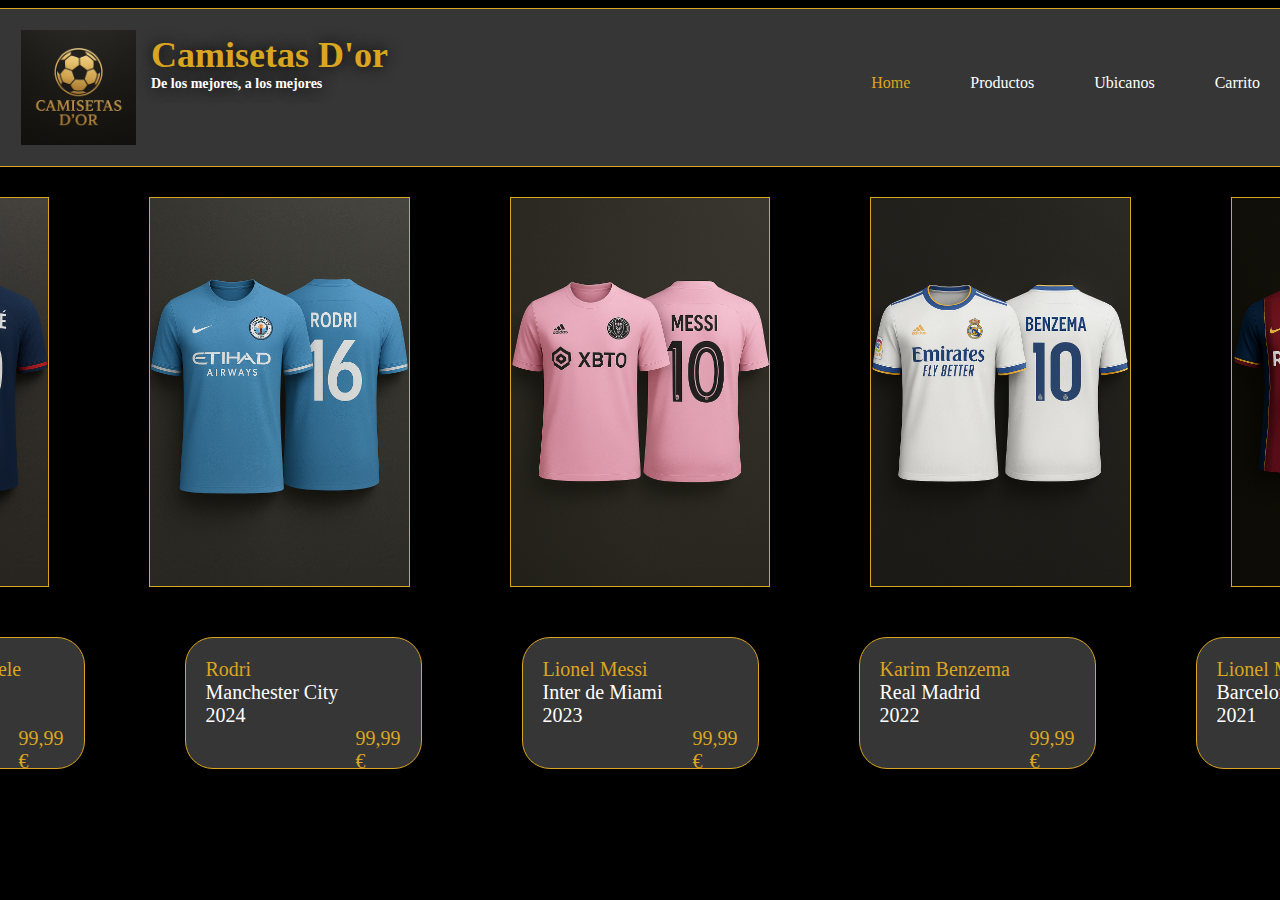
<file: index.html>
<!DOCTYPE html>
<html lang="en">

<head>
    <meta charset="UTF-8">
    <meta name="viewport" content="width=device-width, initial-scale=1.0">
    <title>Camisetas D'or</title>
    <link rel="stylesheet" href="style.css">
</head>

<body>
    <header>
        <div class="Izq">
            <img src="Imagenes/logo.png" alt="logo">
            <div class="titulo">
                <h1>Camisetas D'or</h1>
                <h2>De los mejores, a los mejores</h2>
            </div>
        </div>
        <nav class="Botones">
            <ul>
                <li class="local"><a href="index.html">Home</a></li>
                <li><a href="productos.html">Productos</a></li>
                <li><a href="ubicanos.html">Ubicanos </a></li>
                <li><a href="carrito.html">Carrito</a></li>
            </ul>
        </nav>
    </header>
    <main>
        <div class="Camisetas">
            <img src="Imagenes/251.png" alt="251">
            <img src="Imagenes/241.png" alt="241">
            <img src="Imagenes/231.png" alt="231">
            <img src="Imagenes/221.png" alt="221">
            <img src="Imagenes/211.png" alt="211">
        </div>
        <div class="Descripciones">
            <div class="Descripcion">
                <p class="Nombre">Ousmane Dembele</p>
                <p>PSG</p>
                <p>2025</p>
                <ul class="Precio">
                    <li><a href="Jugadores/251.html">99,99 € </a></li>
                </ul>
            </div>
            <div class="Descripcion">
                <p class="Nombre">Rodri</p>
                <p>Manchester City</p>
                <p>2024</p>
                <ul class="Precio">
                    <li><a href="Jugadores/241.html">99,99 € </a></li>
                </ul>
            </div>
            <div class="Descripcion">
                <p class="Nombre">Lionel Messi</p>
                <p>Inter de Miami</p>
                <p>2023</p>
                <ul class="Precio">
                    <li><a href="Jugadores/231.html">99,99 € </a></li>
                </ul>
            </div>
            <div class="Descripcion">
                <p class="Nombre">Karim Benzema</p>
                <p>Real Madrid</p>
                <p>2022</p>
                <ul class="Precio">
                    <li><a href="Jugadores/221.html">99,99 € </a></li>
                </ul>
            </div>
            <div class="Descripcion">
                <p class="Nombre">Lionel Messi</p>
                <p>Barcelona</p>
                <p>2021</p>
                <ul class="Precio">
                    <li><a href="Jugadores/211.html">99,99 € </a></li>
                </ul>
            </div>
        </div>
    </main>
</body>

</html>
</file>
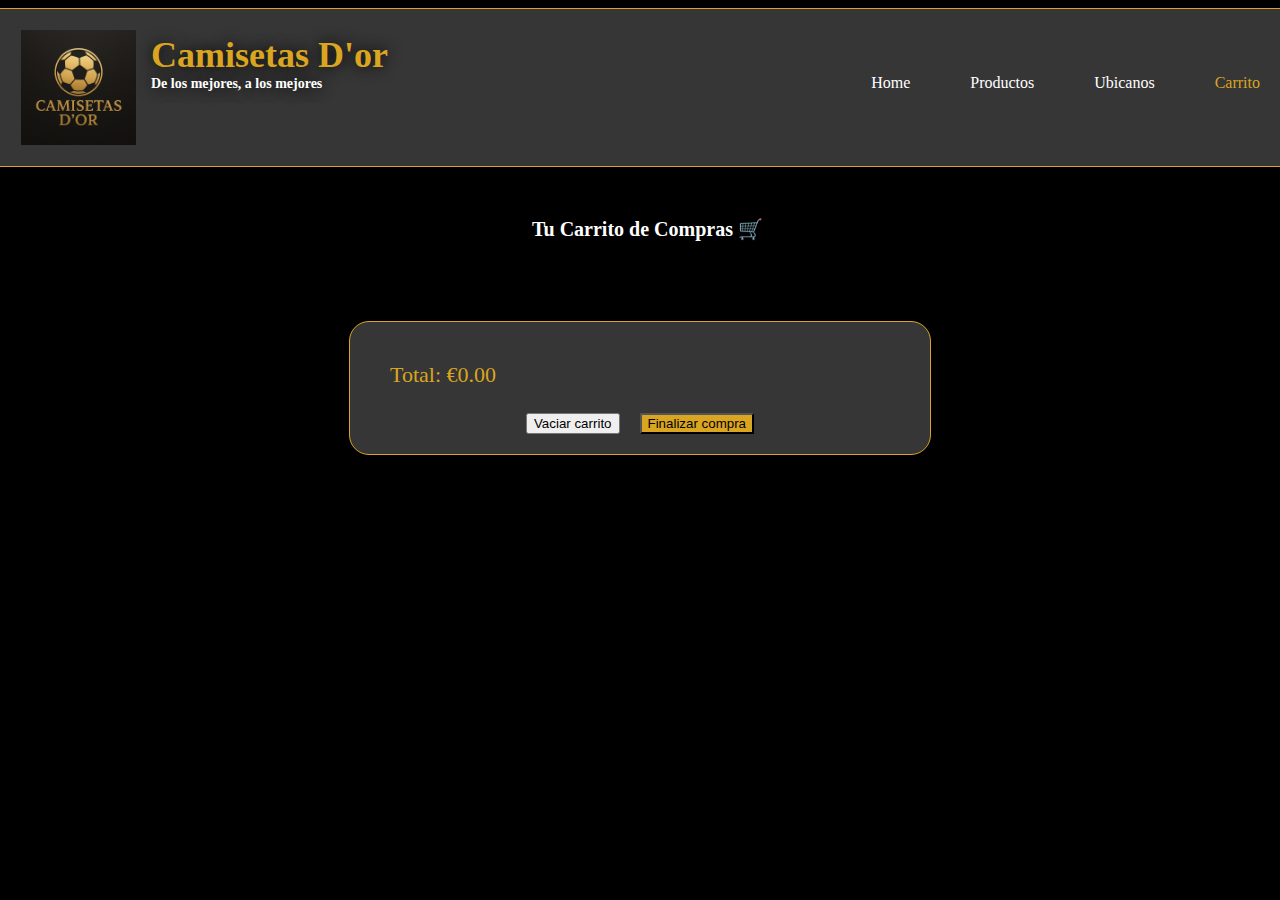
<file: carrito.html>
<!DOCTYPE html>
<html lang="es">
<head>
  <meta charset="UTF-8">
  <meta name="viewport" content="width=device-width, initial-scale=1.0">
  <title>Carrito - Camisetas D'or</title>
  <link rel="stylesheet" href="style.css">
</head>
<body>
  <header>
    <div class="Izq">
      <img src="Imagenes/logo.png" alt="logo">
      <div class="titulo">
        <h1>Camisetas D'or</h1>
        <h2>De los mejores, a los mejores</h2>
      </div>
    </div>
    <nav class="Botones">
      <ul>
        <li><a href="index.html">Home</a></li>
        <li><a href="productos.html">Productos</a></li>
        <li><a href="ubicanos.html">Ubicanos</a></li>
        <li class="local"><a href="carrito.html">Carrito</a></li>
      </ul>
    </nav>
  </header>

  <main class="pagina-carrito">
    <h2>Tu Carrito de Compras 🛒</h2>

    <div id="contenido-carrito" class="carrito-grande">
      <ul id="lista-carrito"></ul>
      <p id="total">Total: €0.00</p>

      <div class="carrito-botones">
        <button id="vaciar">Vaciar carrito</button>
        <button id="finalizar">Finalizar compra</button>
      </div>
    </div>
  </main>

  <script src="carrito.js"></script>
</body>
</html>
</file>
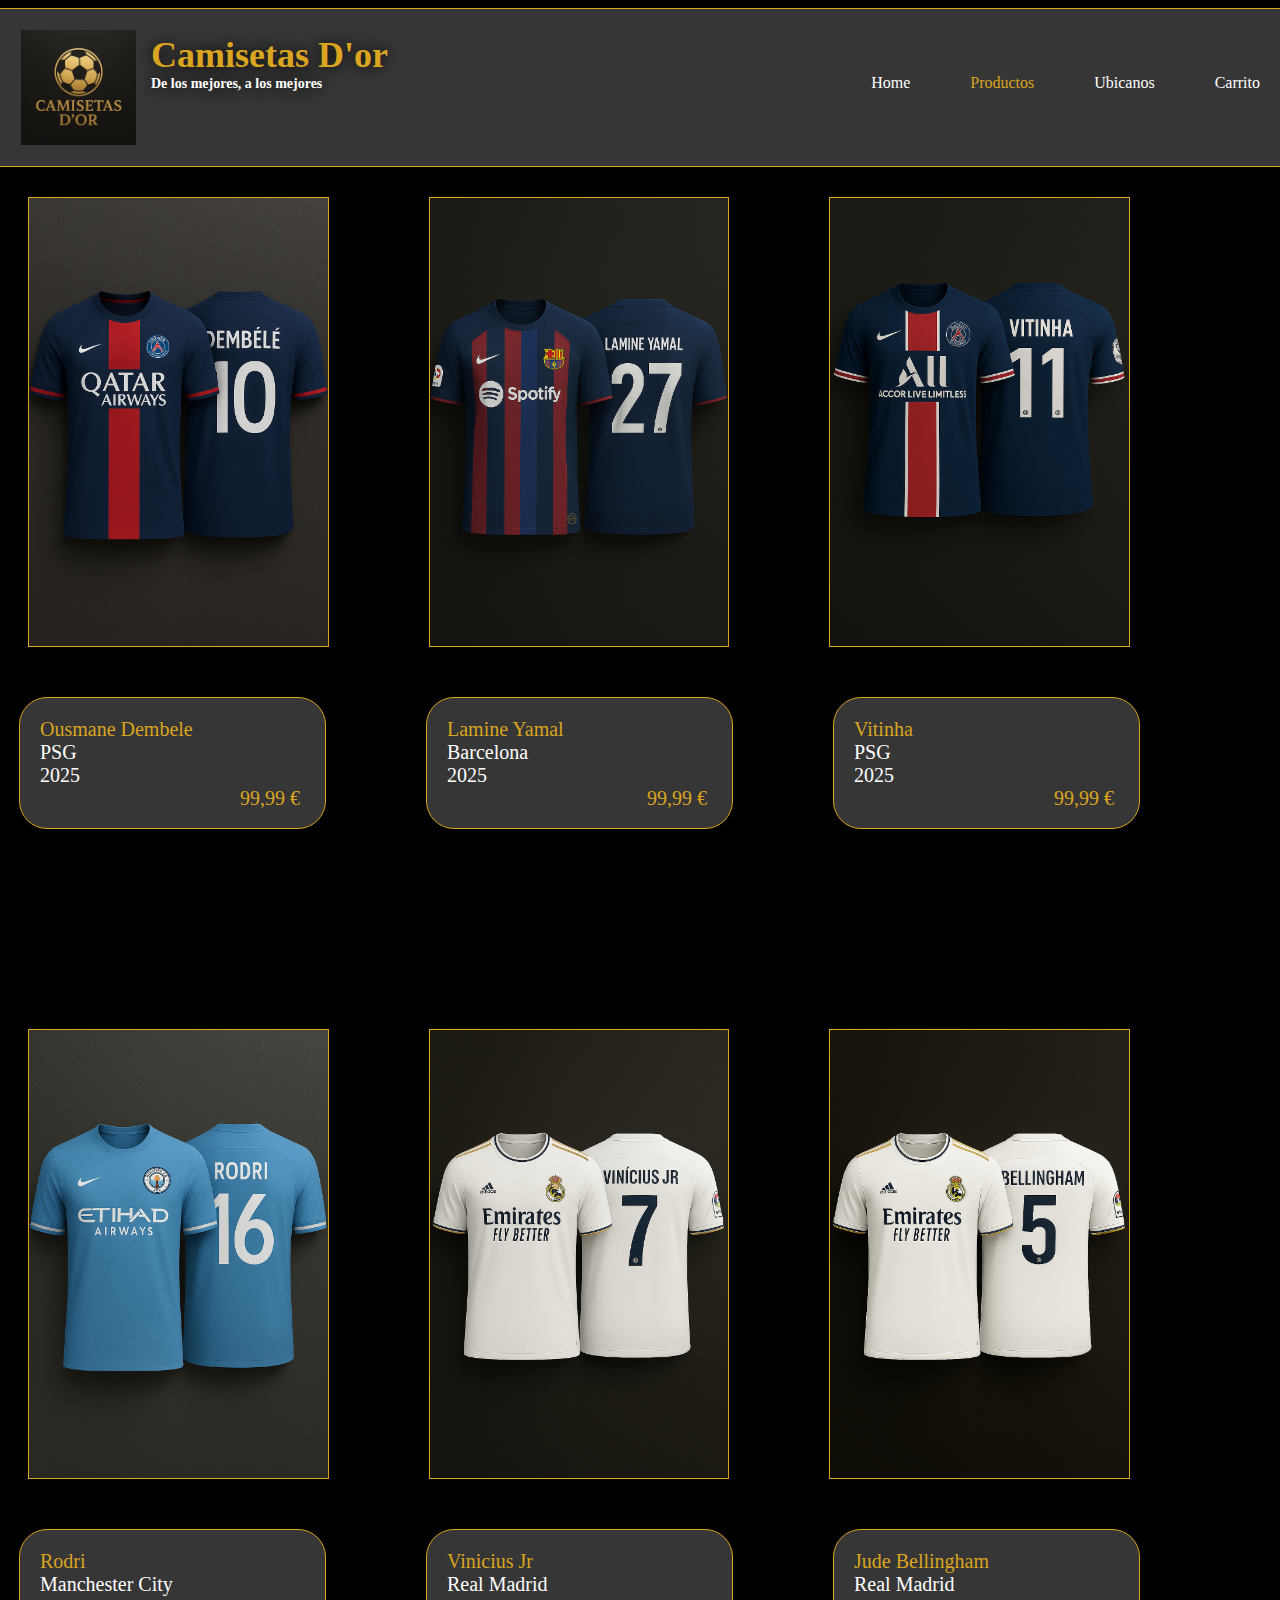
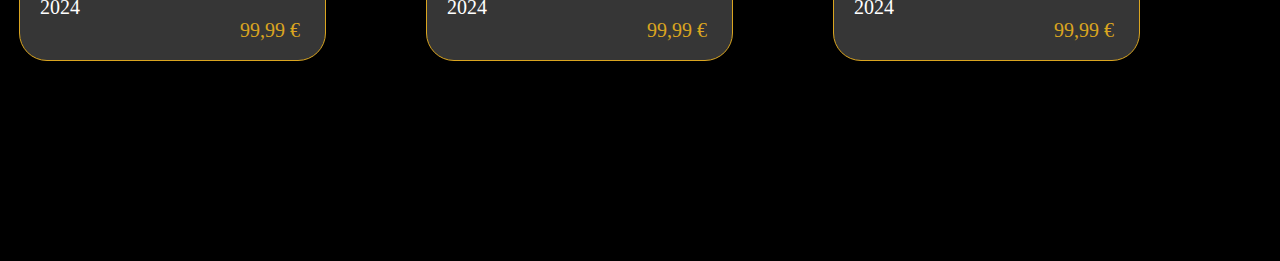
<file: productos.html>
<!DOCTYPE html>
<html lang="en">

<head>
    <meta charset="UTF-8">
    <meta name="viewport" content="width=device-width, initial-scale=1.0">
    <title>Productos - Camisetas D'or</title>
    <link rel="stylesheet" href="style.css">
</head>

<body>
    <header>
        <div class="Izq">
            <img src="Imagenes/logo.png" alt="logo">
            <div class="titulo">
                <h1>Camisetas D'or</h1>
                <h2>De los mejores, a los mejores</h2>
            </div>
        </div>
        <nav class="Botones">
            <ul>
                <li><a href="index.html">Home</a></li>
                <li class="local"><a href="productos.html">Productos</a></li>
                <li><a href="ubicanos.html">Ubicanos </a></li>
                <li><a href="carrito.html">Carrito</a></li>
            </ul>
        </nav>
    </header>
    <main>
        <div class="Panorama">
            <div class="CamisetasPro">
                <div class="Podio">
                    <p>Ballon D'or</p>
                    <P>Temporada 24/25</P>
                    <p class="Pri">- Ousmane Dembele</p>
                    <p class="Seg">- Lamine Yamal</p>
                    <p class="Ter">- Vitinha</p>
                </div>
                <img src="Imagenes/251.png" alt="251">
                <img src="Imagenes/252.png" alt="252">
                <img src="Imagenes/253.png" alt="253">
            </div>
            <div class="DescripcionesPro">
                <div class="DescripcionPro">
                    <p class="Nombre">Ousmane Dembele</p>
                    <p>PSG</p>
                    <p>2025</p>
                    <ul class="Precio">
                        <li><a href="Jugadores/251.html">99,99 € </a></li>
                    </ul>
                </div>
                <div class="DescripcionPro">
                    <p class="Nombre">Lamine Yamal</p>
                    <p>Barcelona</p>
                    <p>2025</p>
                    <ul class="Precio">
                        <li><a href="Jugadores/252.html">99,99 € </a></li>
                    </ul>
                </div>
                <div class="DescripcionPro">
                    <p class="Nombre">Vitinha</p>
                    <p>PSG</p>
                    <p>2025</p>
                    <ul class="Precio">
                        <li><a href="Jugadores/253.html">99,99 € </a></li>
                    </ul>
                </div>
            </div>
        </div>
        <div class="Panorama">
            <div class="CamisetasPro">
                <div class="Podio">
                    <p>Ballon D'or</p>
                    <P>Temporada 23/24</P>
                    <p class="Pri">- Rodri</p>
                    <p class="Seg">- Vinicius Jr</p>
                    <p class="Ter">- Jude Bellingham</p>
                </div>
                <img src="Imagenes/241.png" alt="241">
                <img src="Imagenes/242.png" alt="242">
                <img src="Imagenes/243.png" alt="243">
            </div>
            <div class="DescripcionesPro">
                <div class="DescripcionPro">
                    <p class="Nombre">Rodri</p>
                    <p>Manchester City</p>
                    <p>2024</p>
                    <ul class="Precio">
                        <li><a href="Jugadores/241.html">99,99 € </a></li>
                    </ul>
                </div>
                <div class="DescripcionPro">
                    <p class="Nombre">Vinicius Jr</p>
                    <p>Real Madrid</p>
                    <p>2024</p>
                    <ul class="Precio">
                        <li><a href="Jugadores/242.html">99,99 € </a></li>
                    </ul>
                </div>
                <div class="DescripcionPro">
                    <p class="Nombre">Jude Bellingham</p>
                    <p>Real Madrid</p>
                    <p>2024</p>
                    <ul class="Precio">
                        <li><a href="Jugadores/243.html">99,99 € </a></li>
                    </ul>
                </div>
            </div>
        </div>
    </main>
</body>

</html>
</file>
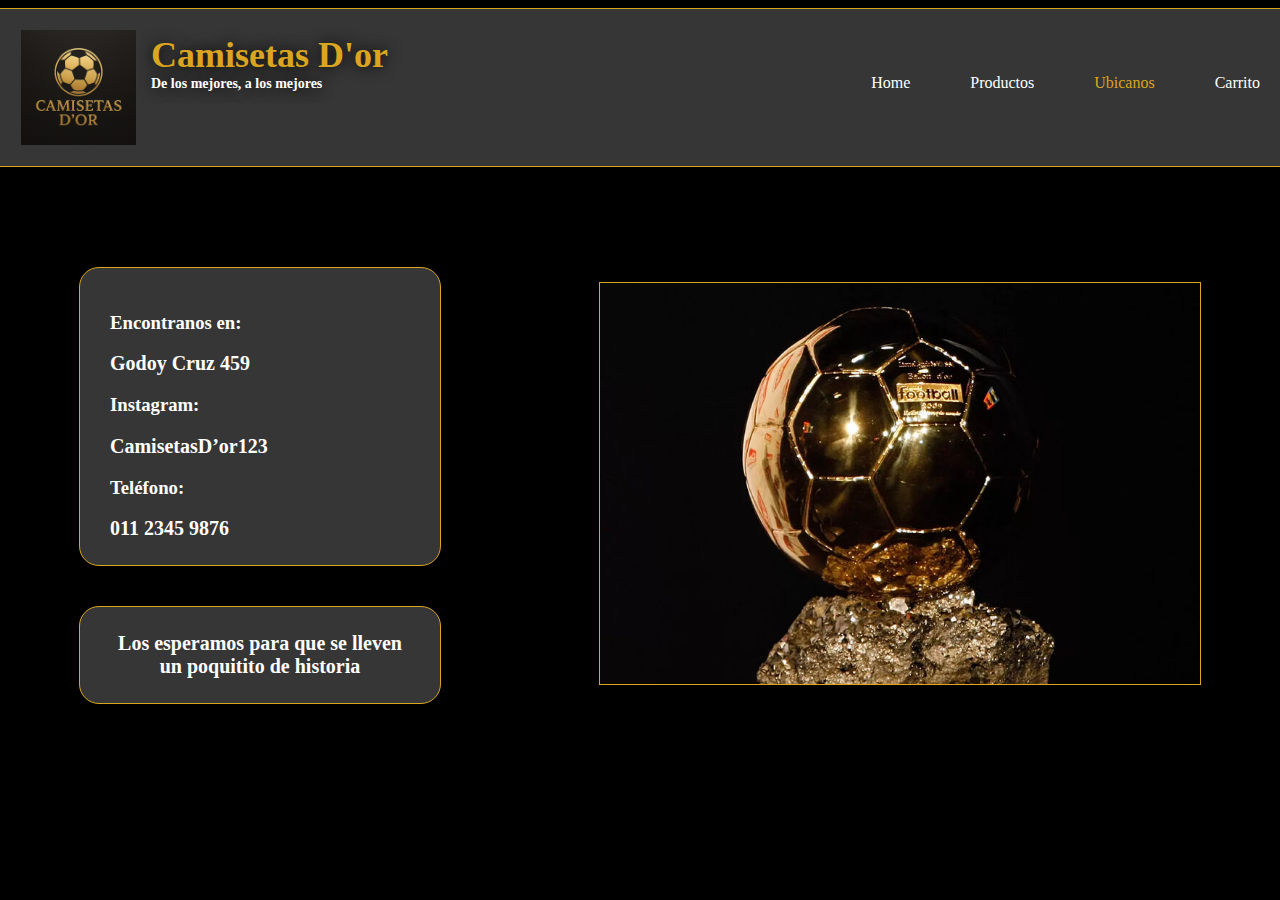
<file: ubicanos.html>
<!DOCTYPE html>
<html lang="en">

<head>
    <meta charset="UTF-8">
    <meta name="viewport" content="width=device-width, initial-scale=1.0">
    <title>Ubicanos - Camisetas D'or</title>
    <link rel="stylesheet" href="style.css">
</head>

<body>
    <header>
        <div class="Izq">
            <img src="Imagenes/logo.png" alt="logo">
            <div class="titulo">
                <h1>Camisetas D'or</h1>
                <h2>De los mejores, a los mejores</h2>
            </div>
        </div>
        <nav class="Botones">
            <ul>
                <li><a href="index.html">Home</a></li>
                <li><a href="productos.html">Productos</a></li>
                <li class="local"><a href="ubicanos.html">Ubicanos </a></li>
                <li><a href="carrito.html">Carrito</a></li>
            </ul>
        </nav>
    </header>
    <main class="Total">
        <section class="Info">
            <div class="Info1">
                <h3>Encontranos en:</h3>
                <p><strong>Godoy Cruz 459</strong></p>
                <h3>Instagram:</h3>
                <p><strong>CamisetasD’or123</strong></p>
                <h3>Teléfono:</h3>
                <p><strong>011 2345 9876</strong></p>
            </div>

            <div class="Info2">
                <p><strong>Los esperamos para que se lleven un poquitito de historia</strong></p>
            </div>
        </section>

        <section class="Pelota">
            <img src="Imagenes/Balon.jpg" alt="Ballon d'Or">
        </section>
    </main>
</body>

</html>
</file>
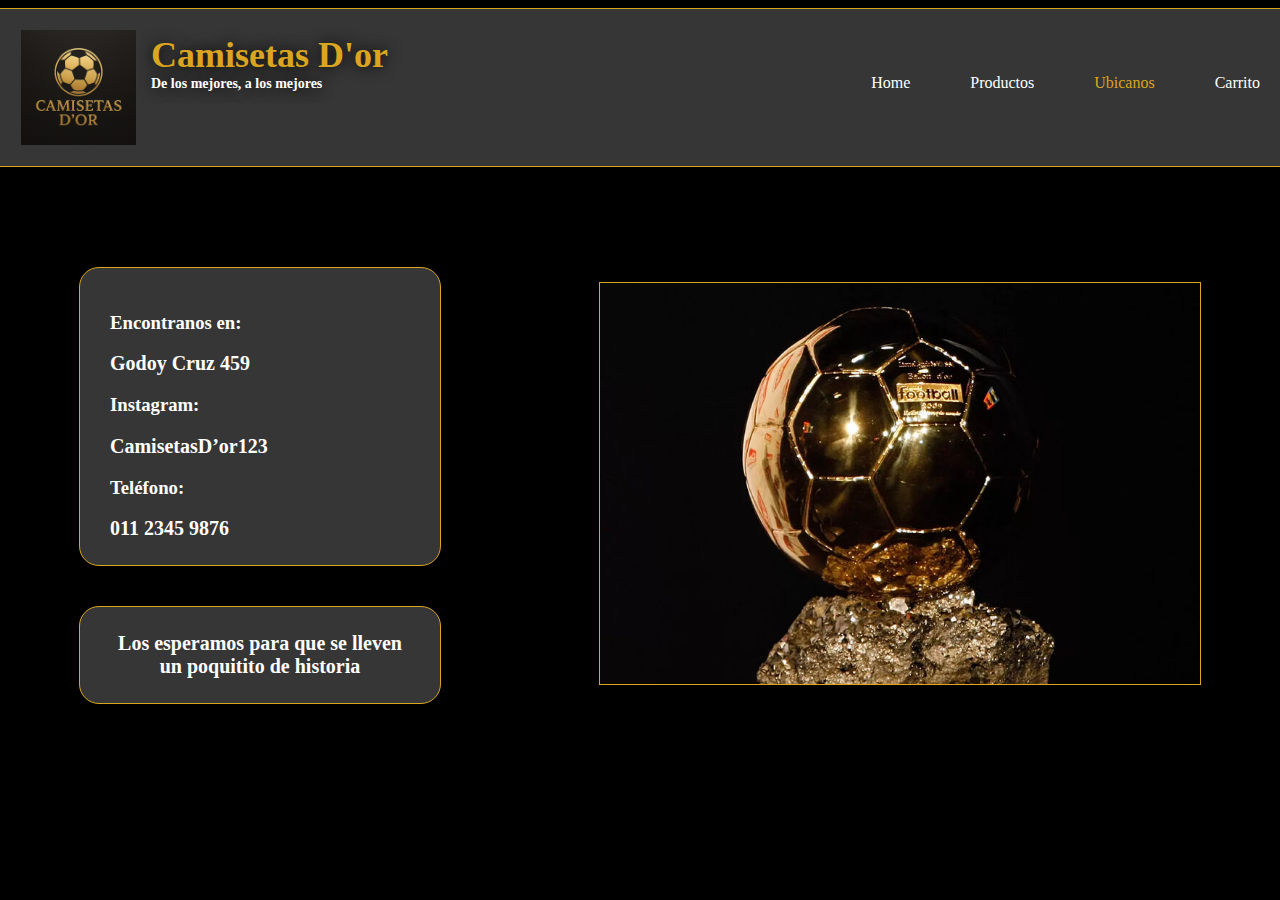
<file: Camisetas D'or/ubicanos.html>
<!DOCTYPE html>
<html lang="en">

<head>
    <meta charset="UTF-8">
    <meta name="viewport" content="width=device-width, initial-scale=1.0">
    <title>Ubicanos - Camisetas D'or</title>
    <link rel="stylesheet" href="style.css">
</head>

<body>
    <header>
        <div class="Izq">
            <img src="../Imagenes/logo.png" alt="logo">
            <div class="titulo">
                <h1>Camisetas D'or</h1>
                <h2>De los mejores, a los mejores</h2>
            </div>
        </div>
        <nav class="Botones">
            <ul>
                <li><a href="../index.html">Home</a></li>
                <li><a href="../productos.html">Productos</a></li>
                <li class="local"><a href="../ubicanos.html">Ubicanos </a></li>
                <li><a href="carrito.html">Carrito</a></li>
            </ul>
        </nav>
    </header>
    <main class="Total">
        <section class="Info">
            <div class="Info1">
                <h3>Encontranos en:</h3>
                <p><strong>Godoy Cruz 459</strong></p>
                <h3>Instagram:</h3>
                <p><strong>CamisetasD’or123</strong></p>
                <h3>Teléfono:</h3>
                <p><strong>011 2345 9876</strong></p>
            </div>

            <div class="Info2">
                <p><strong>Los esperamos para que se lleven un poquitito de historia</strong></p>
            </div>
        </section>

        <section class="Pelota">
            <img src="Imagenes/Balon.jpg" alt="Ballon d'Or">
        </section>
    </main>
</body>

</html>
</file>
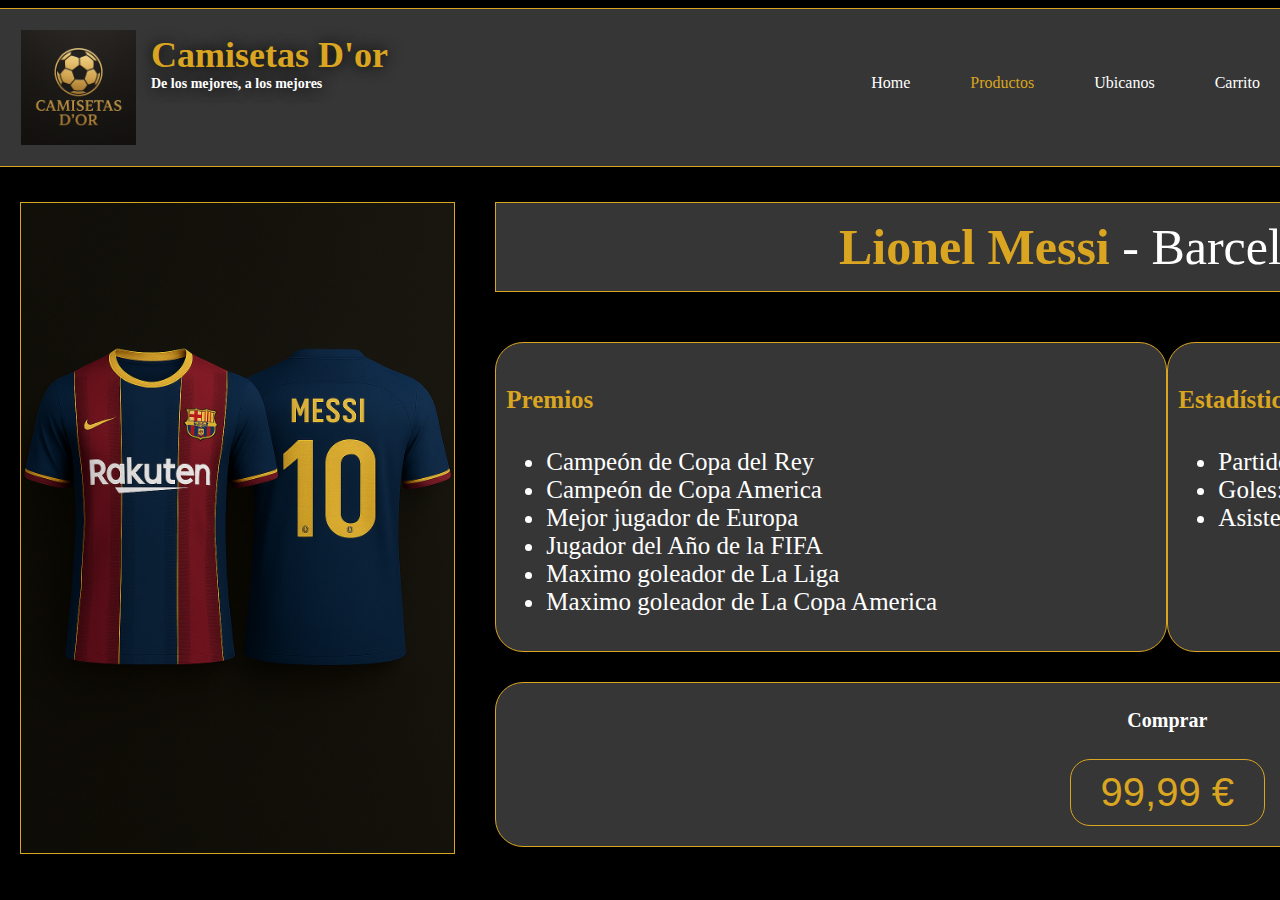
<file: Jugadores/211.html>
<!DOCTYPE html>
<html lang="en">

<head>
    <meta charset="UTF-8">
    <meta name="viewport" content="width=device-width, initial-scale=1.0">
    <title> Messi 2021 - Camisetas D'or</title>
    <link rel="stylesheet" href="../style.css">
</head>

<body>
    <header>
        <div class="Izq">
            <img src="../Imagenes/logo.png" alt="logo">
            <div class="titulo">
                <h1>Camisetas D'or</h1>
                <h2>De los mejores, a los mejores</h2>
            </div>
        </div>
        <nav class="Botones">
            <ul>
                <li><a href="../index.html">Home</a></li>
                <li class="local"><a href="../productos.html">Productos</a></li>
                <li><a href="../ubicanos.html">Ubicanos </a></li>
                <li><a href="../carrito.html">Carrito</a></li>
            </ul>
        </nav>
    </header>
    <main>
        <div class="Todo">
            <div class="Tarjeta">
                <div class="Izquierda">
                    <img src="../Imagenes/211.png" alt="211">
                </div>
                <div class="Derecha">
                    <div class="NombreProp">
                        <span>Lionel Messi</span> - Barcelona - 2021
                    </div>
                    <div class="Palmares">
                        <div class="Contenido">
                            <h4>Premios</h4>
                            <ul>
                                <li>Campeón de Copa del Rey</li>
                                <li>Campeón de Copa America</li>
                                <li>Mejor jugador de Europa</li>
                                <li>Jugador del Año de la FIFA</li>
                                <li>Maximo goleador de La Liga</li>
                                <li>Maximo goleador de La Copa America</li>
                            </ul>
                        </div>
                        <div class="Contenido">
                            <h4>Estadísticas</h4>
                            <ul>
                                <li>Partidos: 47</li>
                                <li>Goles: 38</li>
                                <li>Asistencias: 14</li>
                            </ul>
                        </div>
                    </div>
                    <div class="Pagar">
                        <h4>Comprar</h4>
                        <button class="boton-comprar">99,99 €</button>
                    </div>
                </div>
            </div>
        </div>
    </main>
    <script src="../carrito.js"></script>
    <script>
        document.addEventListener("DOMContentLoaded", () => {
            const boton = document.querySelector(".boton-comprar");
            if (boton) {
                boton.addEventListener("click", () => {
                    agregarAlCarrito("Lionel Messi - 2021", 99.99); // cambia el nombre según la camiseta
                });
            }
        });
    </script>
</body>

</html>
</file>
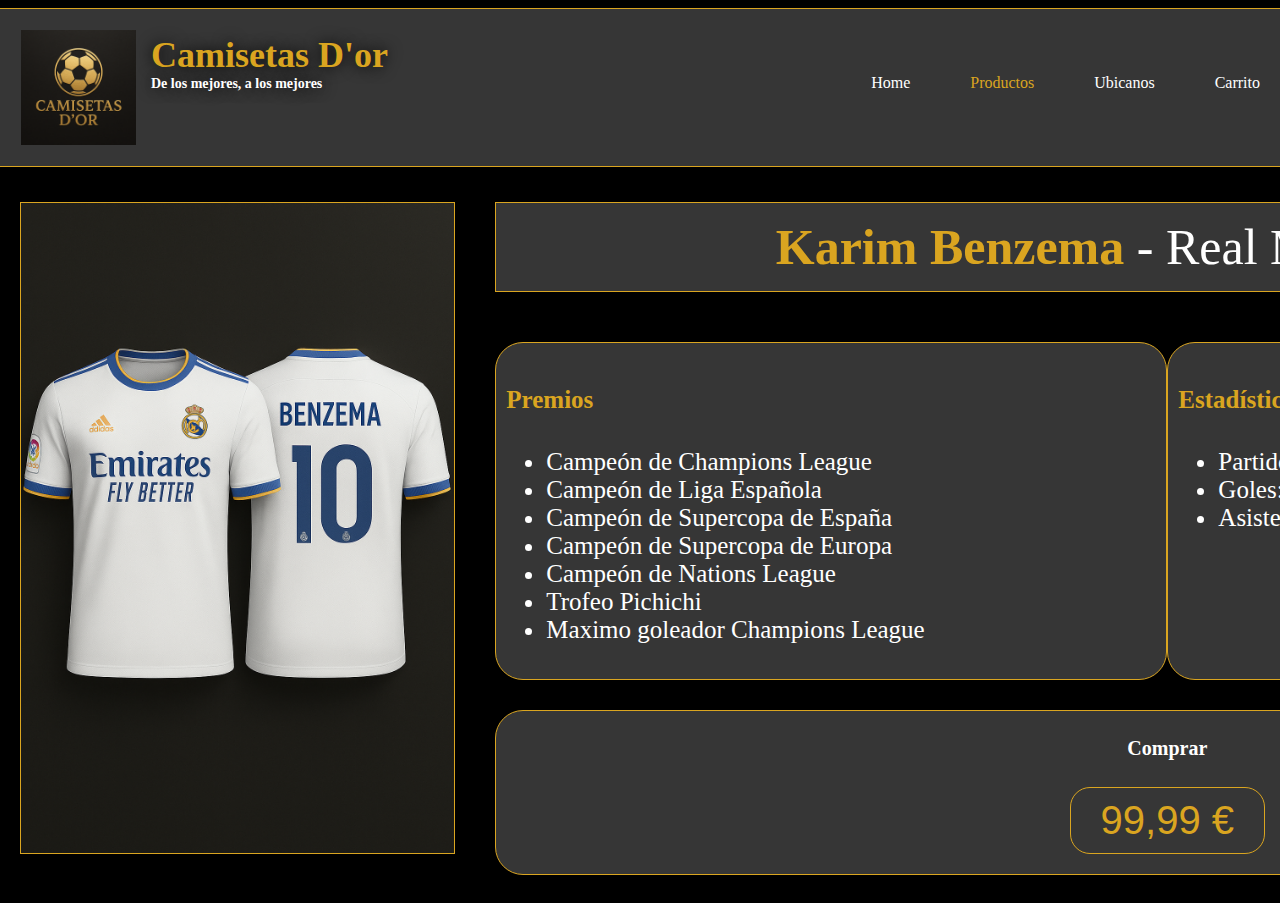
<file: Jugadores/221.html>
<!DOCTYPE html>
<html lang="en">
    
<head>
    <meta charset="UTF-8">
    <meta name="viewport" content="width=device-width, initial-scale=1.0">
    <title>Benzema 2022 - Camisetas D'or</title>
    <link rel="stylesheet" href="../style.css">
</head>

<body>
    <header>
        <div class="Izq">
            <img src="../Imagenes/logo.png" alt="logo">
            <div class="titulo">
                <h1>Camisetas D'or</h1>
                <h2>De los mejores, a los mejores</h2>
            </div>
        </div>
        <nav class="Botones">
            <ul>
                <li><a href="../index.html">Home</a></li>
                <li class="local"><a href="../productos.html">Productos</a></li>
                <li><a href="../ubicanos.html">Ubicanos </a></li>
                <li><a href="../carrito.html">Carrito</a></li>
            </ul>
        </nav>
    </header>
    <main>
        <div class="Todo">
            <div class="Tarjeta">
                <div class="Izquierda">
                    <img src="../Imagenes/221.png" alt="221">
                </div>
                <div class="Derecha">
                    <div class="NombreProp">
                        <span>Karim Benzema</span> - Real Madrid - 2022
                    </div>
                    <div class="Palmares">
                        <div class="Contenido">
                            <h4>Premios</h4>
                            <ul>
                                <li>Campeón de Champions League</li>
                                <li>Campeón de Liga Española</li>
                                <li>Campeón de Supercopa de España</li>
                                <li>Campeón de Supercopa de Europa</li>
                                <li>Campeón de Nations League</li>
                                <li>Trofeo Pichichi</li>
                                <li>Maximo goleador Champions League</li>
                            </ul>
                        </div>
                        <div class="Contenido">
                            <h4>Estadísticas</h4>
                            <ul>
                                <li>Partidos: 46</li>
                                <li>Goles: 44</li>
                                <li>Asistencias: 15</li>
                            </ul>
                        </div>
                    </div>
                    <div class="Pagar">
                        <h4>Comprar</h4>
                        <button class="boton-comprar">99,99 €</button>
                    </div>
                </div>
            </div>
        </div>
    </main>
    <script src="../carrito.js"></script>
    <script>
        document.addEventListener("DOMContentLoaded", () => {
            const boton = document.querySelector(".boton-comprar");
            if (boton) {
                boton.addEventListener("click", () => {
                    agregarAlCarrito("Karim Benzema - 2022", 99.99); // cambia el nombre según la camiseta
                });
            }
        });
    </script>
</body>

</html>
</file>
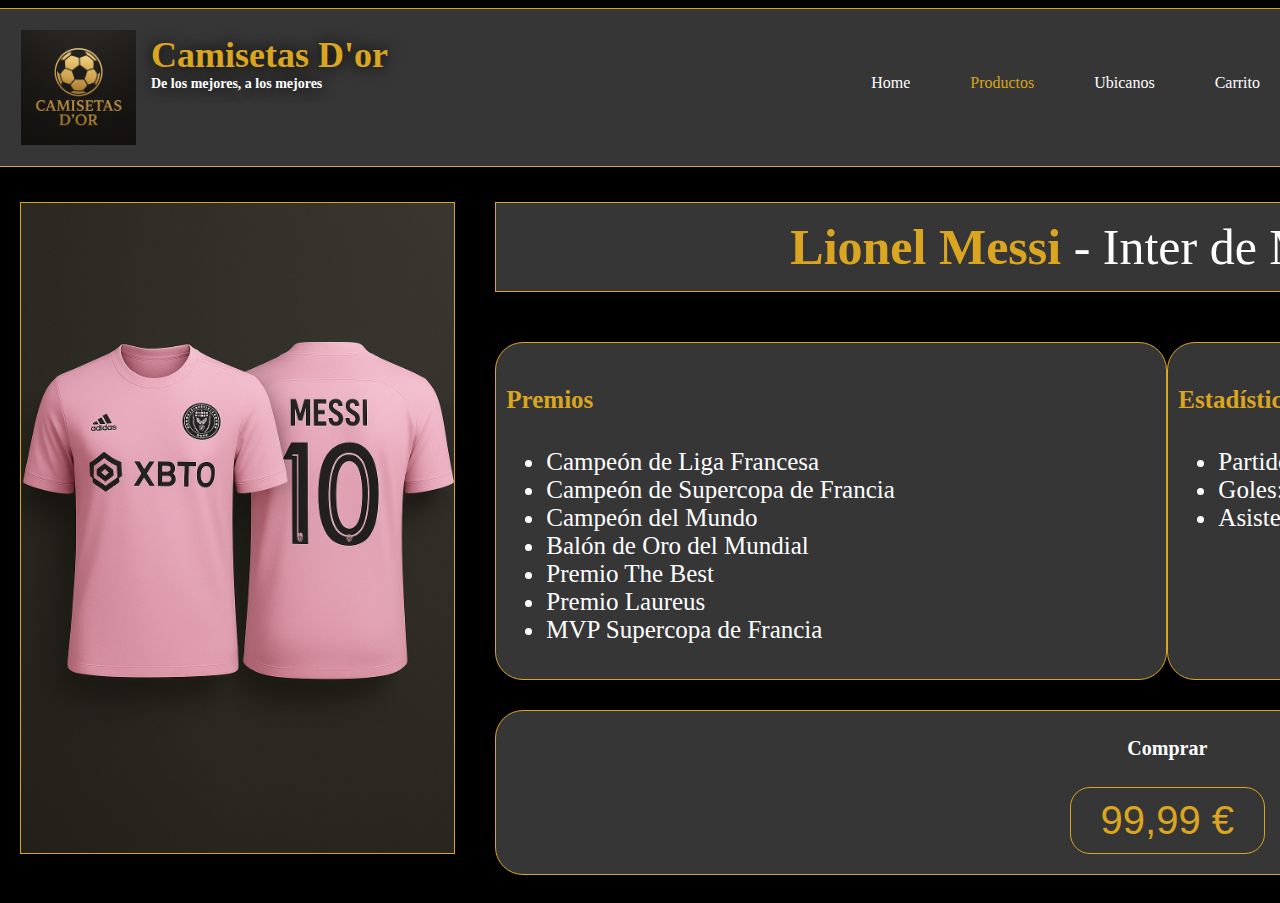
<file: Jugadores/231.html>
<!DOCTYPE html>
<html lang="en">

<head>
    <meta charset="UTF-8">
    <meta name="viewport" content="width=device-width, initial-scale=1.0">
    <title>Messi 2023 - Camisetas D'or</title>
    <link rel="stylesheet" href="../style.css">
</head>

<body>
    <header>
        <div class="Izq">
            <img src="../Imagenes/logo.png" alt="logo">
            <div class="titulo">
                <h1>Camisetas D'or</h1>
                <h2>De los mejores, a los mejores</h2>
            </div>
        </div>
        <nav class="Botones">
            <ul>
                <li><a href="../index.html">Home</a></li>
                <li class="local"><a href="../productos.html">Productos</a></li>
                <li><a href="../ubicanos.html">Ubicanos </a></li>
                <li><a href="../carrito.html">Carrito</a></li>
            </ul>
        </nav>
    </header>
    <main>
        <div class="Todo">
            <div class="Tarjeta">
                <div class="Izquierda">
                    <img src="../Imagenes/231.png" alt="231">
                </div>
                <div class="Derecha">
                    <div class="NombreProp">
                        <span>Lionel Messi</span> - Inter de Miami - 2023
                    </div>
                    <div class="Palmares">
                        <div class="Contenido">
                            <h4>Premios</h4>
                            <ul>
                                <li>Campeón de Liga Francesa</li>
                                <li>Campeón de Supercopa de Francia</li>
                                <li>Campeón del Mundo</li>
                                <li>Balón de Oro del Mundial</li>
                                <li>Premio The Best</li>
                                <li>Premio Laureus</li>
                                <li>MVP Supercopa de Francia</li>
                            </ul>
                        </div>
                        <div class="Contenido">
                            <h4>Estadísticas</h4>
                            <ul>
                                <li>Partidos: 55</li>
                                <li>Goles: 32</li>
                                <li>Asistencias: 25</li>
                            </ul>
                        </div>
                    </div>
                    <div class="Pagar">
                        <h4>Comprar</h4>
                        <button class="boton-comprar">99,99 €</button>
                    </div>
                </div>
            </div>
        </div>
    </main>
    <script src="../carrito.js"></script>
    <script>
        document.addEventListener("DOMContentLoaded", () => {
            const boton = document.querySelector(".boton-comprar");
            if (boton) {
                boton.addEventListener("click", () => {
                    agregarAlCarrito("Lionel Messi - 2023", 99.99); // cambia el nombre según la camiseta
                });
            }
        });
    </script>
</body>

</html>
</file>
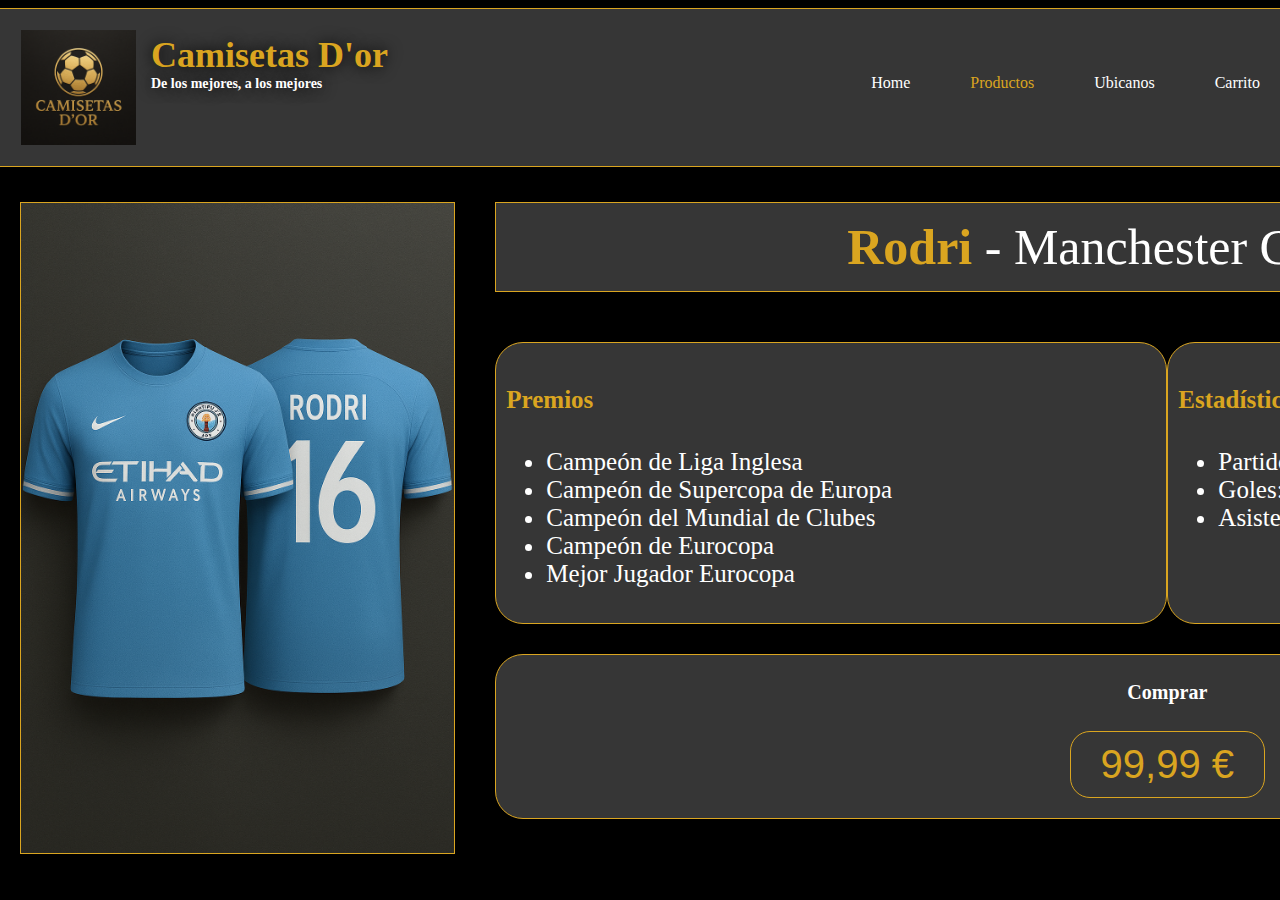
<file: Jugadores/241.html>
<!DOCTYPE html>
<html lang="en">

<head>
    <meta charset="UTF-8">
    <meta name="viewport" content="width=device-width, initial-scale=1.0">
    <title>Rodri 2024 - Camisetas D'or</title>
    <link rel="stylesheet" href="../style.css">
</head>

<body>
    <header>
        <div class="Izq">
            <img src="../Imagenes/logo.png" alt="logo">
            <div class="titulo">
                <h1>Camisetas D'or</h1>
                <h2>De los mejores, a los mejores</h2>
            </div>
        </div>
        <nav class="Botones">
            <ul>
                <li><a href="../index.html">Home</a></li>
                <li class="local"><a href="../productos.html">Productos</a></li>
                <li><a href="../ubicanos.html">Ubicanos </a></li>
                <li><a href="../carrito.html">Carrito</a></li>
            </ul>
        </nav>
    </header>
    <main>
        <div class="Todo">
            <div class="Tarjeta">
                <div class="Izquierda">
                    <img src="../Imagenes/241.png" alt="241">
                </div>
                <div class="Derecha">
                    <div class="NombreProp">
                        <span>Rodri</span> - Manchester City - 2024
                    </div>
                    <div class="Palmares">
                        <div class="Contenido">
                            <h4>Premios</h4>
                            <ul>
                                <li>Campeón de Liga Inglesa</li>
                                <li>Campeón de Supercopa de Europa</li>
                                <li>Campeón del Mundial de Clubes</li>
                                <li>Campeón de Eurocopa</li>
                                <li>Mejor Jugador Eurocopa</li>
                            </ul>
                        </div>
                        <div class="Contenido">
                            <h4>Estadísticas</h4>
                            <ul>
                                <li>Partidos: 50</li>
                                <li>Goles: 9</li>
                                <li>Asistencias: 15</li>
                            </ul>
                        </div>
                    </div>
                    <div class="Pagar">
                        <h4>Comprar</h4>
                        <button class="boton-comprar">99,99 €</button>
                    </div>
                </div>
            </div>
        </div>
    </main>
    <script src="../carrito.js"></script>
    <script>
        document.addEventListener("DOMContentLoaded", () => {
            const boton = document.querySelector(".boton-comprar");
            if (boton) {
                boton.addEventListener("click", () => {
                    agregarAlCarrito("Rodri - 2024", 99.99); // cambia el nombre según la camiseta
                });
            }
        });
    </script>
</body>

</html>
</file>
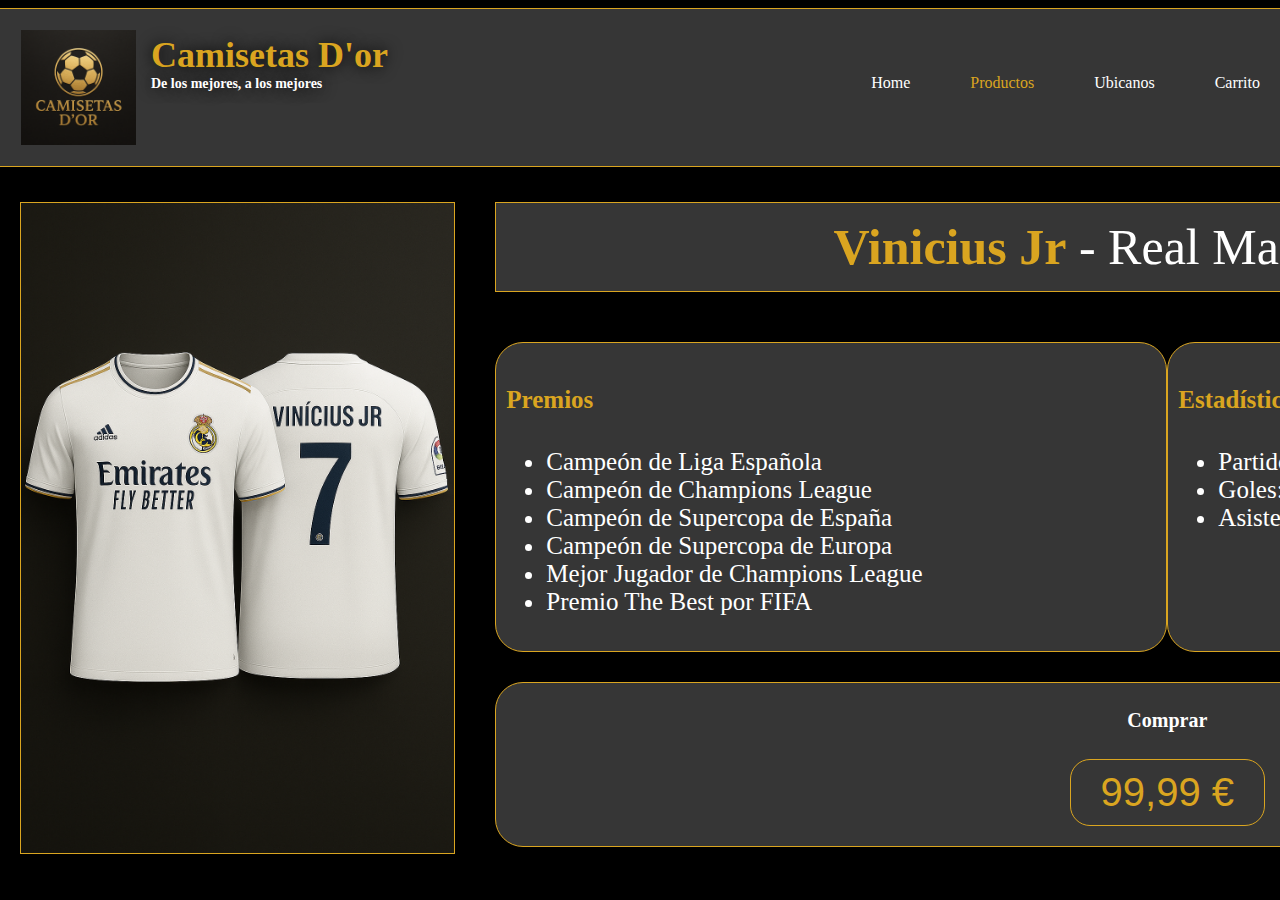
<file: Jugadores/242.html>
<!DOCTYPE html>
<html lang="en">

<head>
    <meta charset="UTF-8">
    <meta name="viewport" content="width=device-width, initial-scale=1.0">
    <title>Vinicius 2024 - Camisetas D'or</title>
    <link rel="stylesheet" href="../style.css">
</head>

<body>
    <header>
        <div class="Izq">
            <img src="../Imagenes/logo.png" alt="logo">
            <div class="titulo">
                <h1>Camisetas D'or</h1>
                <h2>De los mejores, a los mejores</h2>
            </div>
        </div>
        <nav class="Botones">
            <ul>
                <li><a href="../index.html">Home</a></li>
                <li class="local"><a href="../productos.html">Productos</a></li>
                <li><a href="../ubicanos.html">Ubicanos </a></li>
                <li><a href="../carrito.html">Carrito</a></li>
            </ul>
        </nav>
    </header>
    <main>
        <div class="Todo">
            <div class="Tarjeta">
                <div class="Izquierda">
                    <img src="../Imagenes/242.png" alt="242">
                </div>
                <div class="Derecha">
                    <div class="NombreProp">
                        <span>Vinicius Jr</span> - Real Madrid - 2024
                    </div>
                    <div class="Palmares">
                        <div class="Contenido">
                            <h4>Premios</h4>
                            <ul>
                                <li>Campeón de Liga Española </li>
                                <li>Campeón de Champions League</li>
                                <li>Campeón de Supercopa de España</li>
                                <li>Campeón de Supercopa de Europa</li>
                                <li>Mejor Jugador de Champions League</li>
                                <li>Premio The Best por FIFA</li>
                            </ul>
                        </div>
                        <div class="Contenido">
                            <h4>Estadísticas</h4>
                            <ul>
                                <li>Partidos: 39</li>
                                <li>Goles: 24</li>
                                <li>Asistencias: 11</li>
                            </ul>
                        </div>
                    </div>
                    <div class="Pagar">
                        <h4>Comprar</h4>
                        <button class="boton-comprar">99,99 €</button>
                    </div>
                </div>
            </div>
        </div>
    </main>
    <script src="../carrito.js"></script>
    <script>
        document.addEventListener("DOMContentLoaded", () => {
            const boton = document.querySelector(".boton-comprar");
            if (boton) {
                boton.addEventListener("click", () => {
                    agregarAlCarrito("Vinicius Jr - 2024", 99.99); // cambia el nombre según la camiseta
                });
            }
        });
    </script>
</body>

</html>
</file>
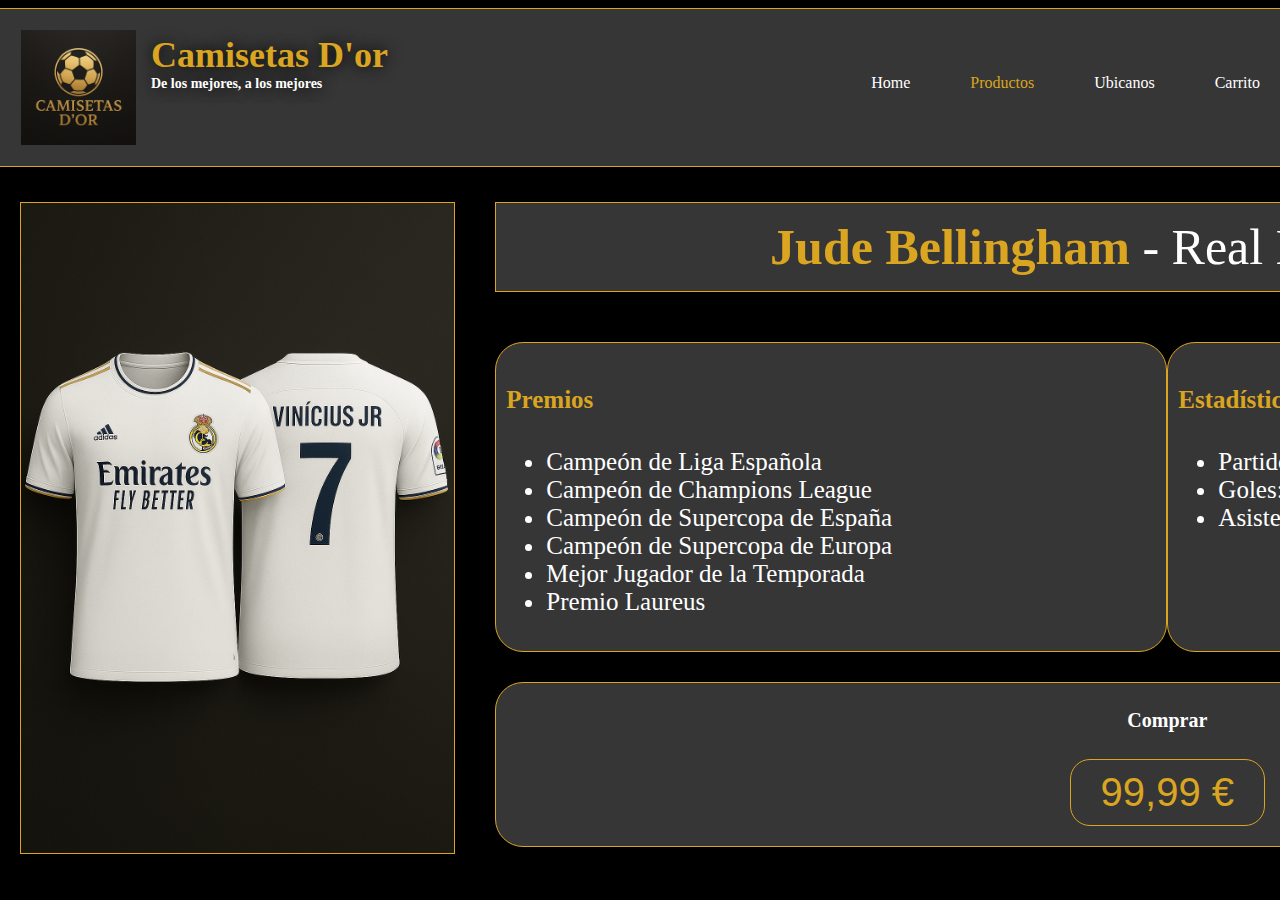
<file: Jugadores/243.html>
<!DOCTYPE html>
<html lang="en">

<head>
    <meta charset="UTF-8">
    <meta name="viewport" content="width=device-width, initial-scale=1.0">
    <title>Bellingham 2024 - Camisetas D'or</title>
    <link rel="stylesheet" href="../style.css">
</head>

<body>
    <header>
        <div class="Izq">
            <img src="../Imagenes/logo.png" alt="logo">
            <div class="titulo">
                <h1>Camisetas D'or</h1>
                <h2>De los mejores, a los mejores</h2>
            </div>
        </div>
        <nav class="Botones">
            <ul>
                <li><a href="../index.html">Home</a></li>
                <li class="local"><a href="../productos.html">Productos</a></li>
                <li><a href="../ubicanos.html">Ubicanos </a></li>
                <li><a href="../carrito.html">Carrito</a></li>
            </ul>
        </nav>
    </header>
    <main>
        <div class="Todo">
            <div class="Tarjeta">
                <div class="Izquierda">
                    <img src="../Imagenes/242.png" alt="242">
                </div>
                <div class="Derecha">
                    <div class="NombreProp">
                        <span>Jude Bellingham</span> - Real Madrid - 2024
                    </div>
                    <div class="Palmares">
                        <div class="Contenido">
                            <h4>Premios</h4>
                            <ul>
                                <li>Campeón de Liga Española </li>
                                <li>Campeón de Champions League</li>
                                <li>Campeón de Supercopa de España</li>
                                <li>Campeón de Supercopa de Europa</li>
                                <li>Mejor Jugador de la Temporada</li>
                                <li>Premio Laureus</li>
                            </ul>
                        </div>
                        <div class="Contenido">
                            <h4>Estadísticas</h4>
                            <ul>
                                <li>Partidos: 42</li>
                                <li>Goles: 23</li>
                                <li>Asistencias: 13</li>
                            </ul>
                        </div>
                    </div>
                    <div class="Pagar">
                        <h4>Comprar</h4>
                        <button class="boton-comprar">99,99 €</button>
                    </div>
                </div>
            </div>
        </div>
    </main>
    <script src="../carrito.js"></script>
    <script>
        document.addEventListener("DOMContentLoaded", () => {
            const boton = document.querySelector(".boton-comprar");
            if (boton) {
                boton.addEventListener("click", () => {
                    agregarAlCarrito("Jude Bellingham - 2024", 99.99); // cambia el nombre según la camiseta
                });
            }
        });
    </script>
</body>

</html>
</file>
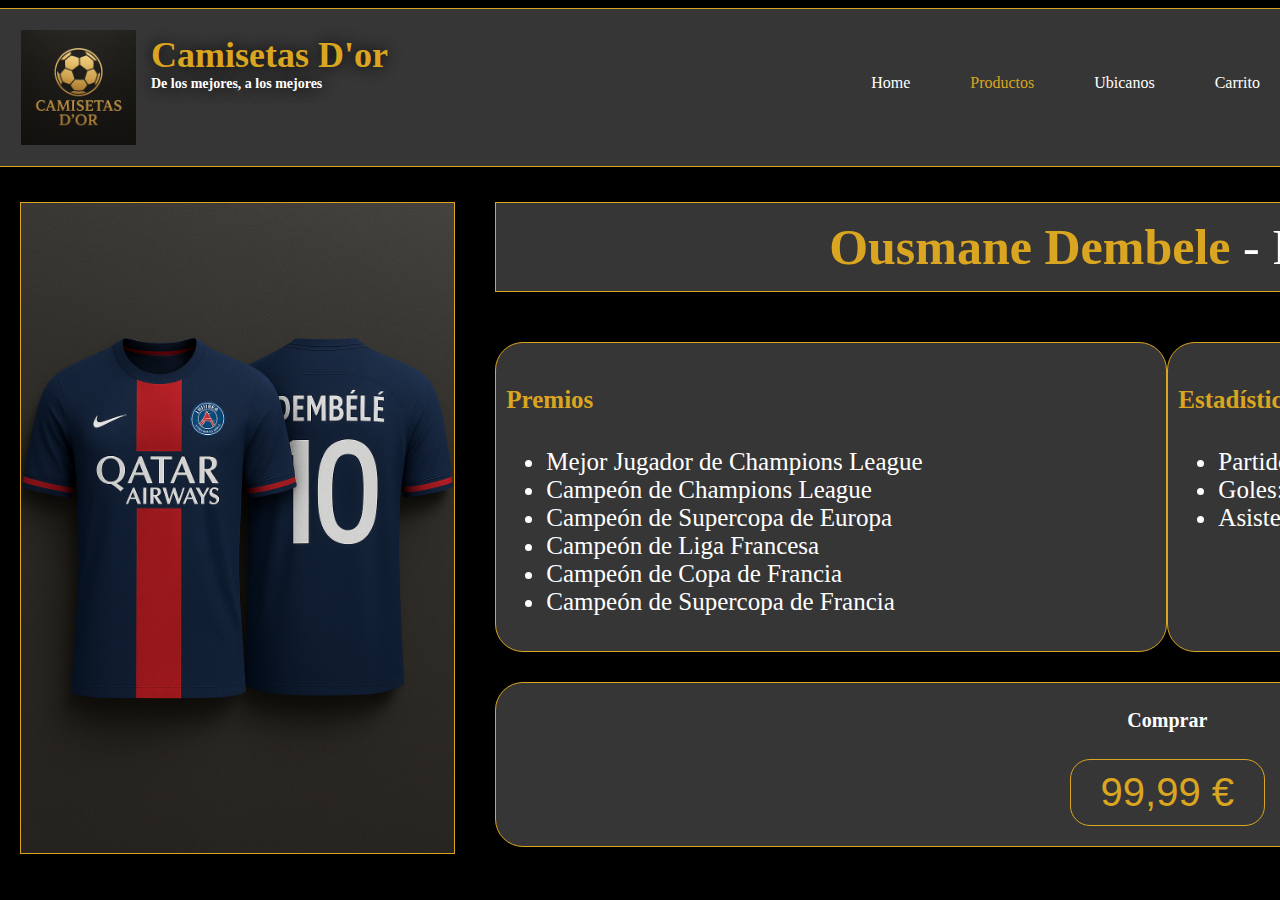
<file: Jugadores/251.html>
<!DOCTYPE html>
<html lang="en">
    
<head>
    <meta charset="UTF-8">
    <meta name="viewport" content="width=device-width, initial-scale=1.0">
    <title>Dembele 2025 - Camisetas D'or</title>
    <link rel="stylesheet" href="../style.css">
</head>

<body>
    <header>
        <div class="Izq">
            <img src="../Imagenes/logo.png" alt="logo">
            <div class="titulo">
                <h1>Camisetas D'or</h1>
                <h2>De los mejores, a los mejores</h2>
            </div>
        </div>
        <nav class="Botones">
            <ul>
                <li><a href="../index.html">Home</a></li>
                <li class="local"><a href="../productos.html">Productos</a></li>
                <li><a href="../ubicanos.html">Ubicanos </a></li>
                <li><a href="../carrito.html">Carrito</a></li>
            </ul>
        </nav>
    </header>
    <main>
        <div class="Todo">
            <div class="Tarjeta">
                <div class="Izquierda">
                    <img src="../Imagenes/251.png" alt="251">
                </div>
                <div class="Derecha">
                    <div class="NombreProp">
                        <span>Ousmane Dembele</span> - PSG - 2025
                    </div>
                    <div class="Palmares">
                        <div class="Contenido">
                            <h4>Premios</h4>
                            <ul>
                                <li>Mejor Jugador de Champions League</li>
                                <li>Campeón de Champions League</li>
                                <li>Campeón de Supercopa de Europa</li>
                                <li>Campeón de Liga Francesa</li>
                                <li>Campeón de Copa de Francia</li>
                                <li>Campeón de Supercopa de Francia</li>
                            </ul>
                        </div>
                        <div class="Contenido">
                            <h4>Estadísticas</h4>
                            <ul>
                                <li>Partidos: 53</li>
                                <li>Goles: 35</li>
                                <li>Asistencias: 16</li>
                            </ul>
                        </div>
                    </div>
                    <div class="Pagar">
                        <h4>Comprar</h4>
                        <button class="boton-comprar">99,99 €</button>
                    </div>
                </div>
            </div>
        </div>
    </main>
    <script src="../carrito.js"></script>
    <script>
        document.addEventListener("DOMContentLoaded", () => {
            const boton = document.querySelector(".boton-comprar");
            if (boton) {
                boton.addEventListener("click", () => {
                    agregarAlCarrito("Ousmane Dembele - 2025", 99.99); // cambia el nombre según la camiseta
                });
            }
        });
    </script>
</body>

</html>
</file>
<file: style.css>
/*Navegacion y Body*/

h1 {
    font-size: 36px;
    color: #DAA520;
    padding-left: 15px;
    text-shadow: 0 0 15px #000000;
    margin: 0px;
}

h2 {
    font-size: 14px;
    color: #ffffff;
    padding-left: 15px;
    padding-bottom: 50px;
    text-shadow: 0 0 15px rgb(0, 0, 0);
    margin: 0px;
}

header img {
    width: 115px;
    padding-left: 21px;
}

.Izq {
    display: flex;
    align-items: center;
    gap: 10x;
}

.Botones .local a {
    color: #DAA520;
}

.Botones {
    padding-top: 65px;
}

.Botones ul {
    list-style: none;
    display: flex;
    gap: 20px;
    padding: 0px;
    margin: 0px;
    align-items: center;
}

.Botones a {
    padding: 12px 20px;
    color: #ffffff;
    text-decoration: none;
}

header {
    height: 157px;
    border-top: 1px solid #DAA520;
    border-bottom: 1px solid #DAA520;
    background-color: #363636;
    display: flex;
    justify-content: space-between;
}

body {
    margin-left: 0px;
    margin-right: 0px;
    background-color: #000000;
}

/*Index*/

.Camisetas img {
    border: 1px solid #DAA520;
}

.Camisetas {
    height: 390px;
    display: flex;
    margin-top: 30px;
    justify-content: center;
    gap: 100px;
}

.Descripciones {
    display: flex;
    justify-content: center;
    gap: 100px;
}

.Descripcion {
    height: 90px;
    width: 220px;
    background-color: #363636;
    margin-top: 50px;
    color: #ffffff;
    border: 1px solid #DAA520;
    border-radius: 28px;
    padding: 20px;
}

p {
    margin-top: 0px;
    margin-bottom: 0px;
    font-size: 20px;
}

.Nombre,
.Precio a {
    color: #DAA520;
    text-decoration: none;
}

.Precio {
    list-style: none;
    font-size: 20px;
    padding-left: 150px;
    margin: 0px;
}

/*Productos*/

.CamisetasPro img {
    border: 1px solid #DAA520;
}

.CamisetasPro {
    height: 450px;
    display: flex;
    margin-top: 30px;
    justify-content: right;
    gap: 100px;
    padding-right: 150px;
}

.DescripcionesPro {
    display: flex;
    justify-content: right;
    gap: 100px;
    padding-right: 140px;
}

.DescripcionPro {
    height: 90px;
    width: 265px;
    background-color: #363636;
    margin-top: 50px;
    color: #ffffff;
    border: 1px solid #DAA520;
    border-radius: 28px;
    padding: 20px;
}

.DescripcionesPro .Precio {
    padding-left: 200px;
}

.Podio {
    height: 300px;
    width: 230px;
    background-color: #363636;
    margin-top: 50px;
    margin-right: 100px;
    color: #ffffff;
    border: 1px solid #DAA520;
    border-radius: 28px;
    padding: 25px;
}

.Podio .Pri,
.Seg,
.Ter {
    padding: 30px;
}

.Pri {
    color: #DAA520;
}

.Seg {
    color: #C0C0C0;
}

.Ter {
    color: #CD7F32;
}

.Panorama {
    margin-bottom: 200px;
}

/*Personal*/

.Todo {
    padding-top: 15px;
    color: #ffffff;
}

.Tarjeta {
    display: flex;
}

.Izquierda {
    padding: 20px;
}

.Izquierda img {
    height: 650px;
    border: 1px solid #DAA520;
}

.Derecha {
    flex: 1;
    padding: 20px;
}

.NombreProp {
    font-size: 50px;
    padding: 15px;
    text-align: center;
    margin-bottom: 50px;
    border: 1px solid #DAA520;
    background-color: #363636;
}

.NombreProp span {
    color: #DAA520;
    font-weight: bold
}

.Palmares {
    display: flex;
    justify-content: space-between;
    margin-bottom: 30px;
    font-size: 25px;
}

.Contenido {
    border: 1px solid #DAA520;
    background-color: #363636;
    padding: 10px;
    width: 650px;
    border-radius: 28px;
}

.Contenido h4 {
    color: #DAA520;
}

.Pagar {
    border: 1px solid #DAA520;
    background-color: #363636;
    text-align: center;
    border-radius: 28px;
}

.Pagar h4 {
    font-size: 20px;
}

.boton-comprar {
    background-color: #363636;
    border: 1px solid #DAA520;
    color: #DAA520;
    font-size: 40px;
    margin-bottom: 20px;
    padding: 10px 30px;
    border-radius: 20px;
    cursor: pointer;
    transition: all 0.2s ease;
}

.boton-comprar:hover {
    background-color: #DAA520;
    color: #000000;
}

/*Ubicanos*/

.Total {
    color: #ffffff;
    display: flex;
    justify-content: space-around;
    align-items: center;
    margin-top: 100px;
}

.Info {
    display: flex;
    flex-direction: column;
    gap: 40px;
}

.Info1 {
    background-color: #363636;
    border: 1px solid #DAA520;
    border-radius: 20px;
    padding: 25px 30px;
    width: 300px;
}

.Info2 {
    width: 300px;
    text-align: center;
    background-color: #363636;
    border: 1px solid #DAA520;
    border-radius: 20px;
    padding: 25px 30px;
}

.Pelota img {
    max-width: 600px;
    width: 100%;
    height: auto;
    border: 1px solid #DAA520;
}

/*Carrito*/

.pagina-carrito h2 {
    font-size: 20px;
}

.pagina-carrito {
    color: #ffffff;
    text-align: center;
    margin-top: 50px;
}

.carrito-grande {
    display: inline-block;
    text-align: left;
    background-color: #363636;
    border: 1px solid #DAA520;
    border-radius: 20px;
    padding: 20px 40px;
    width: 500px;
    margin-top: 30px;
    box-shadow: 0 0 15px #000000;
}

.carrito-grande ul {
    list-style: none;
    padding: 0;
}

.carrito-grande li {
    margin-bottom: 10px;
    border-bottom: 1px solid #DAA520;
    padding-bottom: 8px;
    font-size: 18px;
}

.carrito-grande p {
    font-size: 22px;
    margin-top: 20px;
    color: #DAA520;
}

.carrito-botones {
    display: flex;
    justify-content: center;
    gap: 20px;
    margin-top: 25px;
}

.carrito button {
    background-color: #000000;
    border: 2px solid #DAA520;
    color: #DAA520;
    font-size: 18px;
    padding: 12px 28px;
    border-radius: 30px;
    cursor: pointer;
    font-weight: bold;
    text-transform: uppercase;
    letter-spacing: 1px;
    transition: all 0.25s ease-in-out;
    box-shadow: 0 0 10px #0000004d;
}

.carrito button:hover {
    background-color: #DAA520;
    color: #000;
    box-shadow: 0 0 20px rgba(218, 165, 32, 0.7);
    transform: scale(1.05);
}

.carrito button:active {
    transform: scale(0.98);
}

#finalizar {
    background-color: #DAA520;
    color: #000000;
}

/* --- TOAST / NOTIFICACIÓN INFERIOR --- */
#toast-container {
    position: fixed;
    bottom: 40px;
    left: 50%;
    transform: translateX(-50%);
    z-index: 2000;
}

.toast {
    background-color: #363636;
    color: #DAA520;
    border: 1px solid #DAA520;
    padding: 12px 25px;
    border-radius: 20px;
    font-size: 18px;
    box-shadow: 0 0 15px rgba(218, 165, 32, 0.4);
    opacity: 0;
    transform: translateY(40px);
    transition: all 0.3s ease;
    margin-top: 10px;
}

.toast.visible {
    opacity: 1;
    transform: translateY(0);
}

/* ============================
   RESPONSIVE — TABLET
============================ */
@media (max-width: 1024px) {

    header {
        flex-direction: column;
        height: auto;
        padding-bottom: 10px;
    }

    .Botones {
        padding-top: 10px;
    }

    .Camisetas,
    .Descripciones {
        gap: 40px;
        flex-wrap: wrap;
        height: auto;
    }

    .Camisetas img {
        height: 200px;
    }

    .Precio {
        padding-left: 80px;
    }

    .carrito-grande {
        width: 80%;
    }
        .CamisetasPro {
        height: auto;
        justify-content: center;
        padding-right: 0;
        gap: 40px;
        flex-wrap: wrap;
    }

    .DescripcionesPro {
        justify-content: center;
        padding-right: 0;
        gap: 40px;
        flex-wrap: wrap;
    }

    .Podio {
        margin-right: 0;
    }
}

/* ============================
   RESPONSIVE — CELULAR
============================ */
@media (max-width: 768px) {

    /* HEADER */
    header {
        flex-direction: column;
        text-align: center;
    }

    header img {
        width: 80px;
    }

    .Botones ul {
        flex-direction: column;
        gap: 10px;
    }

    /* INDEX */
    .Camisetas {
        flex-direction: column;
        align-items: center;
        height: auto;
        gap: 20px;
    }

    .Camisetas img {
        width: 70%;
        height: auto;
    }

    .Descripciones {
        flex-direction: column;
        align-items: center;
        gap: 20px;
    }

    .Descripcion {
        width: 80%;
    }

    .Precio {
        padding-left: 0px;
        text-align: center;
    }

    /* PRODUCTOS */
        .CamisetasPro {
        flex-direction: column;
        align-items: center;
        height: auto;
        gap: 20px;
        padding-right: 0;
    }

    .CamisetasPro img {
        width: 70%;
        max-width: 280px;
        height: auto;
    }

    .DescripcionesPro {
        flex-direction: column;
        align-items: center;
        gap: 20px;
        padding-right: 0;
    }

    .DescripcionPro {
        width: 85%;
        height: auto;
        text-align: center;
        padding: 20px;
    }

    .Podio {
        width: 85%;
        height: auto;
        padding: 20px;
        margin: 0;
        text-align: center;
    }

    .Podio p {
        padding: 5px 0;
    }

    /* UBICANOS */
    .Total {
        flex-direction: column;
        gap: 30px;
    }

    .Pelota img {
        max-width: 300px;
    }

    /* CARRITO */
    .carrito-grande {
        width: 90%;
        padding: 20px;
    }

    .carrito-botones {
        flex-direction: column;
        gap: 15px;
    }
}
</file>
<file: Camisetas D'or/style.css>
/*Navegacion y Body*/

h1 {
    font-size: 36px;
    color: #DAA520;
    padding-left: 15px;
    text-shadow: 0 0 15px #000000;
    margin: 0px;
}

h2 {
    font-size: 14px;
    color: #ffffff;
    padding-left: 15px;
    padding-bottom: 50px;
    text-shadow: 0 0 15px rgb(0, 0, 0);
    margin: 0px;
}

header img {
    width: 115px;
    padding-left: 21px;
}

.Izq {
    display: flex;
    align-items: center;
    gap: 10x;
}

.Botones .local a {
    color: #DAA520;
}

.Botones {
    padding-top: 65px;
}

.Botones ul {
    list-style: none;
    display: flex;
    gap: 20px;
    padding: 0px;
    margin: 0px;
    align-items: center;
}

.Botones a {
    padding: 12px 20px;
    color: #ffffff;
    text-decoration: none;
}

header {
    height: 157px;
    border-top: 1px solid #DAA520;
    border-bottom: 1px solid #DAA520;
    background-color: #363636;
    display: flex;
    justify-content: space-between;
}

body {
    margin-left: 0px;
    margin-right: 0px;
    background-color: #000000;
}

/*Index*/

.Camisetas img {
    border: 1px solid #DAA520;
}

.Camisetas {
    height: 390px;
    display: flex;
    margin-top: 30px;
    justify-content: center;
    gap: 100px;
}

.Descripciones {
    display: flex;
    justify-content: center;
    gap: 100px;
}

.Descripcion {
    height: 90px;
    width: 220px;
    background-color: #363636;
    margin-top: 50px;
    color: #ffffff;
    border: 1px solid #DAA520;
    border-radius: 28px;
    padding: 20px;
}

p {
    margin-top: 0px;
    margin-bottom: 0px;
    font-size: 20px;
}

.Nombre,
.Precio a {
    color: #DAA520;
    text-decoration: none;
}

.Precio {
    list-style: none;
    font-size: 20px;
    padding-left: 150px;
    margin: 0px;
}

/*Productos*/

.CamisetasPro img {
    border: 1px solid #DAA520;
}

.CamisetasPro {
    height: 450px;
    display: flex;
    margin-top: 30px;
    justify-content: right;
    gap: 100px;
    padding-right: 150px;
}

.DescripcionesPro {
    display: flex;
    justify-content: right;
    gap: 100px;
    padding-right: 140px;
}

.DescripcionPro {
    height: 90px;
    width: 265px;
    background-color: #363636;
    margin-top: 50px;
    color: #ffffff;
    border: 1px solid #DAA520;
    border-radius: 28px;
    padding: 20px;
}

.DescripcionesPro .Precio {
    padding-left: 200px;
}

.Podio {
    height: 300px;
    width: 230px;
    background-color: #363636;
    margin-top: 50px;
    margin-right: 100px;
    color: #ffffff;
    border: 1px solid #DAA520;
    border-radius: 28px;
    padding: 25px;
}

.Podio .Pri,
.Seg,
.Ter {
    padding: 30px;
}

.Pri {
    color: #DAA520;
}

.Seg {
    color: #C0C0C0;
}

.Ter {
    color: #CD7F32;
}

.Panorama {
    margin-bottom: 200px;
}

/*Personal*/

.Todo {
    padding-top: 15px;
    color: #ffffff;
}

.Tarjeta {
    display: flex;
}

.Izquierda {
    padding: 20px;
}

.Izquierda img {
    height: 650px;
    border: 1px solid #DAA520;
}

.Derecha {
    flex: 1;
    padding: 20px;
}

.NombreProp {
    font-size: 50px;
    padding: 15px;
    text-align: center;
    margin-bottom: 50px;
    border: 1px solid #DAA520;
    background-color: #363636;
}

.NombreProp span {
    color: #DAA520;
    font-weight: bold
}

.Palmares {
    display: flex;
    justify-content: space-between;
    margin-bottom: 30px;
    font-size: 25px;
}

.Contenido {
    border: 1px solid #DAA520;
    background-color: #363636;
    padding: 10px;
    width: 650px;
    border-radius: 28px;
}

.Contenido h4 {
    color: #DAA520;
}

.Pagar {
    border: 1px solid #DAA520;
    background-color: #363636;
    text-align: center;
    border-radius: 28px;
}

.Pagar h4 {
    font-size: 20px;
}

.boton-comprar {
    background-color: #363636;
    border: 1px solid #DAA520;
    color: #DAA520;
    font-size: 40px;
    margin-bottom: 20px;
    padding: 10px 30px;
    border-radius: 20px;
    cursor: pointer;
    transition: all 0.2s ease;
}

.boton-comprar:hover {
    background-color: #DAA520;
    color: #000000;
}

/*Ubicanos*/

.Total {
    color: #ffffff;
    display: flex;
    justify-content: space-around;
    align-items: center;
    margin-top: 100px;
}

.Info {
    display: flex;
    flex-direction: column;
    gap: 40px;
}

.Info1 {
    background-color: #363636;
    border: 1px solid #DAA520;
    border-radius: 20px;
    padding: 25px 30px;
    width: 300px;
}

.Info2 {
    width: 300px;
    text-align: center;
    background-color: #363636;
    border: 1px solid #DAA520;
    border-radius: 20px;
    padding: 25px 30px;
}

.Pelota img {
    max-width: 600px;
    width: 100%;
    height: auto;
    border: 1px solid #DAA520;
}

/*Carrito*/

.pagina-carrito h2 {
    font-size: 20px;
}

.pagina-carrito {
    color: #ffffff;
    text-align: center;
    margin-top: 50px;
}

.carrito-grande {
    display: inline-block;
    text-align: left;
    background-color: #363636;
    border: 1px solid #DAA520;
    border-radius: 20px;
    padding: 20px 40px;
    width: 500px;
    margin-top: 30px;
    box-shadow: 0 0 15px #000000;
}

.carrito-grande ul {
    list-style: none;
    padding: 0;
}

.carrito-grande li {
    margin-bottom: 10px;
    border-bottom: 1px solid #DAA520;
    padding-bottom: 8px;
    font-size: 18px;
}

.carrito-grande p {
    font-size: 22px;
    margin-top: 20px;
    color: #DAA520;
}

.carrito-botones {
    display: flex;
    justify-content: center;
    gap: 20px;
    margin-top: 25px;
}

.carrito button {
    background-color: #000000;
    border: 2px solid #DAA520;
    color: #DAA520;
    font-size: 18px;
    padding: 12px 28px;
    border-radius: 30px;
    cursor: pointer;
    font-weight: bold;
    text-transform: uppercase;
    letter-spacing: 1px;
    transition: all 0.25s ease-in-out;
    box-shadow: 0 0 10px #0000004d;
}

.carrito button:hover {
    background-color: #DAA520;
    color: #000;
    box-shadow: 0 0 20px rgba(218, 165, 32, 0.7);
    transform: scale(1.05);
}

.carrito button:active {
    transform: scale(0.98);
}

#finalizar {
    background-color: #DAA520;
    color: #000000;
}

/* --- TOAST / NOTIFICACIÓN INFERIOR --- */
#toast-container {
    position: fixed;
    bottom: 40px;
    left: 50%;
    transform: translateX(-50%);
    z-index: 2000;
}

.toast {
    background-color: #363636;
    color: #DAA520;
    border: 1px solid #DAA520;
    padding: 12px 25px;
    border-radius: 20px;
    font-size: 18px;
    box-shadow: 0 0 15px rgba(218, 165, 32, 0.4);
    opacity: 0;
    transform: translateY(40px);
    transition: all 0.3s ease;
    margin-top: 10px;
}

.toast.visible {
    opacity: 1;
    transform: translateY(0);
}
</file>
